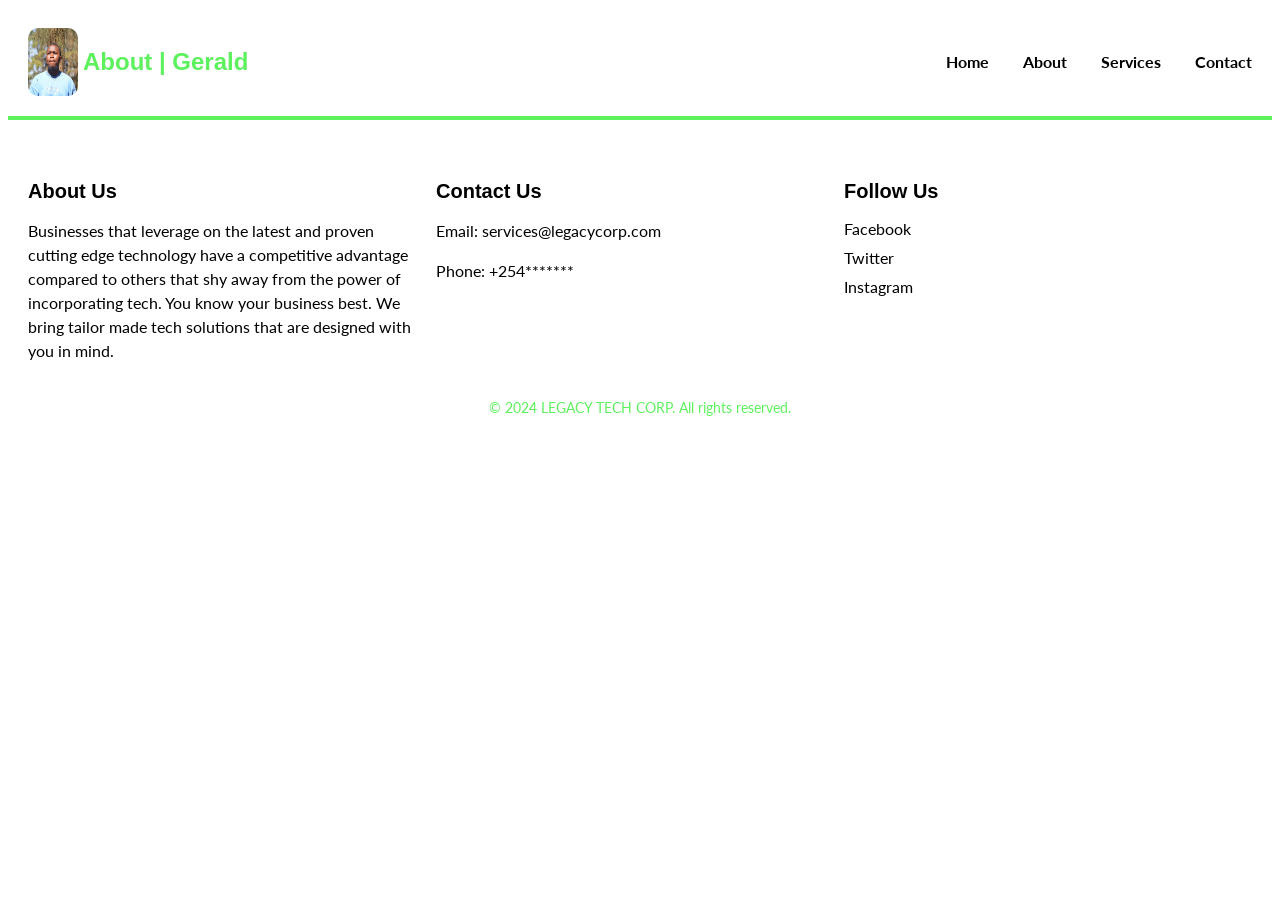
<file: about.html>
<!DOCTYPE html>
<html lang="en">
    <head>
        <meta charset="UTF-8">
        <meta name="viewport" content="width=device-width, initial-scale=1.0">
        <title>Portfolio | Gerald Wachira</title>
    
        <link rel="stylesheet" href="/css/index.css">
        <link rel="preconnect" href="https://fonts.googleapis.com">
        <link rel="preconnect" href="https://fonts.gstatic.com" crossorigin>
        <link href="https://fonts.googleapis.com/css2?family=Lato:ital,wght@0,100;0,300;0,400;0,700;0,900;1,100;1,300;1,400;1,700;1,900&family=Prata&family=Roboto:ital,wght@0,100;0,300;0,400;0,500;0,700;0,900;1,100;1,300;1,400;1,500;1,700;1,900&display=swap" rel="stylesheet">
    </head>
<body>
    <header>
        <div class="logo">
            <img src="/images/logo.jpg" alt="Your Logo">
            <h2>About | Gerald</h2>
        </div>
        <nav class="navigation">
            <ul>
                <li><a href="/index.html">Home</a></li>
                <li><a href="/about.html">About</a></li>
                <li><a href="/services.html">Services</a></li>
                <li><a href="/contact.html">Contact</a></li>
            </ul>
        </nav>
    </header>    
    
    <main>

    </main>
    
    <footer>
        <div class="footer-container">
            <div class="footer-section">
                <h3>About Us</h3>
                <p>Businesses that leverage on the latest and proven cutting edge technology
                    have a competitive advantage compared to others that shy away from the power of incorporating
                     tech. You know your business best. We bring tailor made tech solutions that are designed with you in mind.
                </p>
            </div>
            <div class="footer-section">
                <h3>Contact Us</h3>
                <p>Email: services@legacycorp.com</p>
                <p>Phone: +254*******</p>
            </div>
            <div class="footer-section">
                <h3>Follow Us</h3>
                <ul>
                    <li><a href="#">Facebook</a></li>
                    <li><a href="#">Twitter</a></li>
                    <li><a href="#">Instagram</a></li>
                </ul>
            </div>
        </div>
        <div class="copyright">
            <p>&copy; 2024 LEGACY TECH CORP. All rights reserved.</p>
        </div>
    </footer>
</body>
</html>
</file>
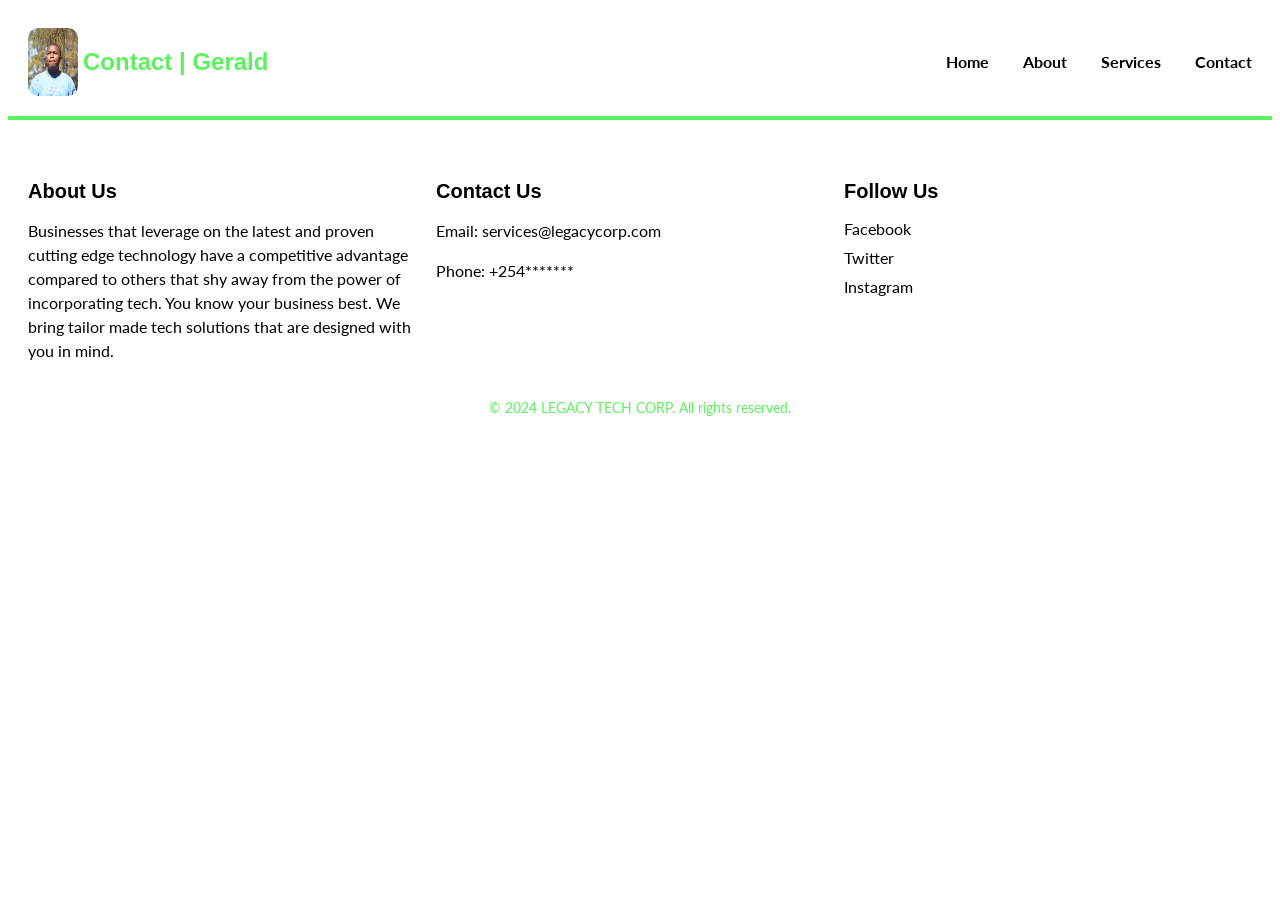
<file: contact.html>
<!DOCTYPE html>
<html lang="en">
    <head>
        <meta charset="UTF-8">
        <meta name="viewport" content="width=device-width, initial-scale=1.0">
        <title>Portfolio | Gerald Wachira</title>
    
        <link rel="stylesheet" href="/css/index.css">
        <link rel="preconnect" href="https://fonts.googleapis.com">
        <link rel="preconnect" href="https://fonts.gstatic.com" crossorigin>
        <link href="https://fonts.googleapis.com/css2?family=Lato:ital,wght@0,100;0,300;0,400;0,700;0,900;1,100;1,300;1,400;1,700;1,900&family=Prata&family=Roboto:ital,wght@0,100;0,300;0,400;0,500;0,700;0,900;1,100;1,300;1,400;1,500;1,700;1,900&display=swap" rel="stylesheet">
    </head>
<body>
    <header>
        <div class="logo">
            <img src="/images/logo.jpg" alt="Your Logo">
            <h2>Contact | Gerald</h2>
        </div>
        <nav class="navigation">
            <ul>
                <li><a href="/index.html">Home</a></li>
                <li><a href="/about.html">About</a></li>
                <li><a href="/services.html">Services</a></li>
                <li><a href="/contact.html">Contact</a></li>
            </ul>
        </nav>
    </header>    
    
    <main>

    </main>
    
    <footer>
        <div class="footer-container">
            <div class="footer-section">
                <h3>About Us</h3>
                <p>Businesses that leverage on the latest and proven cutting edge technology
                    have a competitive advantage compared to others that shy away from the power of incorporating
                     tech. You know your business best. We bring tailor made tech solutions that are designed with you in mind.
                </p>
            </div>
            <div class="footer-section">
                <h3>Contact Us</h3>
                <p>Email: services@legacycorp.com</p>
                <p>Phone: +254*******</p>
            </div>
            <div class="footer-section">
                <h3>Follow Us</h3>
                <ul>
                    <li><a href="#">Facebook</a></li>
                    <li><a href="#">Twitter</a></li>
                    <li><a href="#">Instagram</a></li>
                </ul>
            </div>
        </div>
        <div class="copyright">
            <p>&copy; 2024 LEGACY TECH CORP. All rights reserved.</p>
        </div>
    </footer>
</body>
</html>
</file>
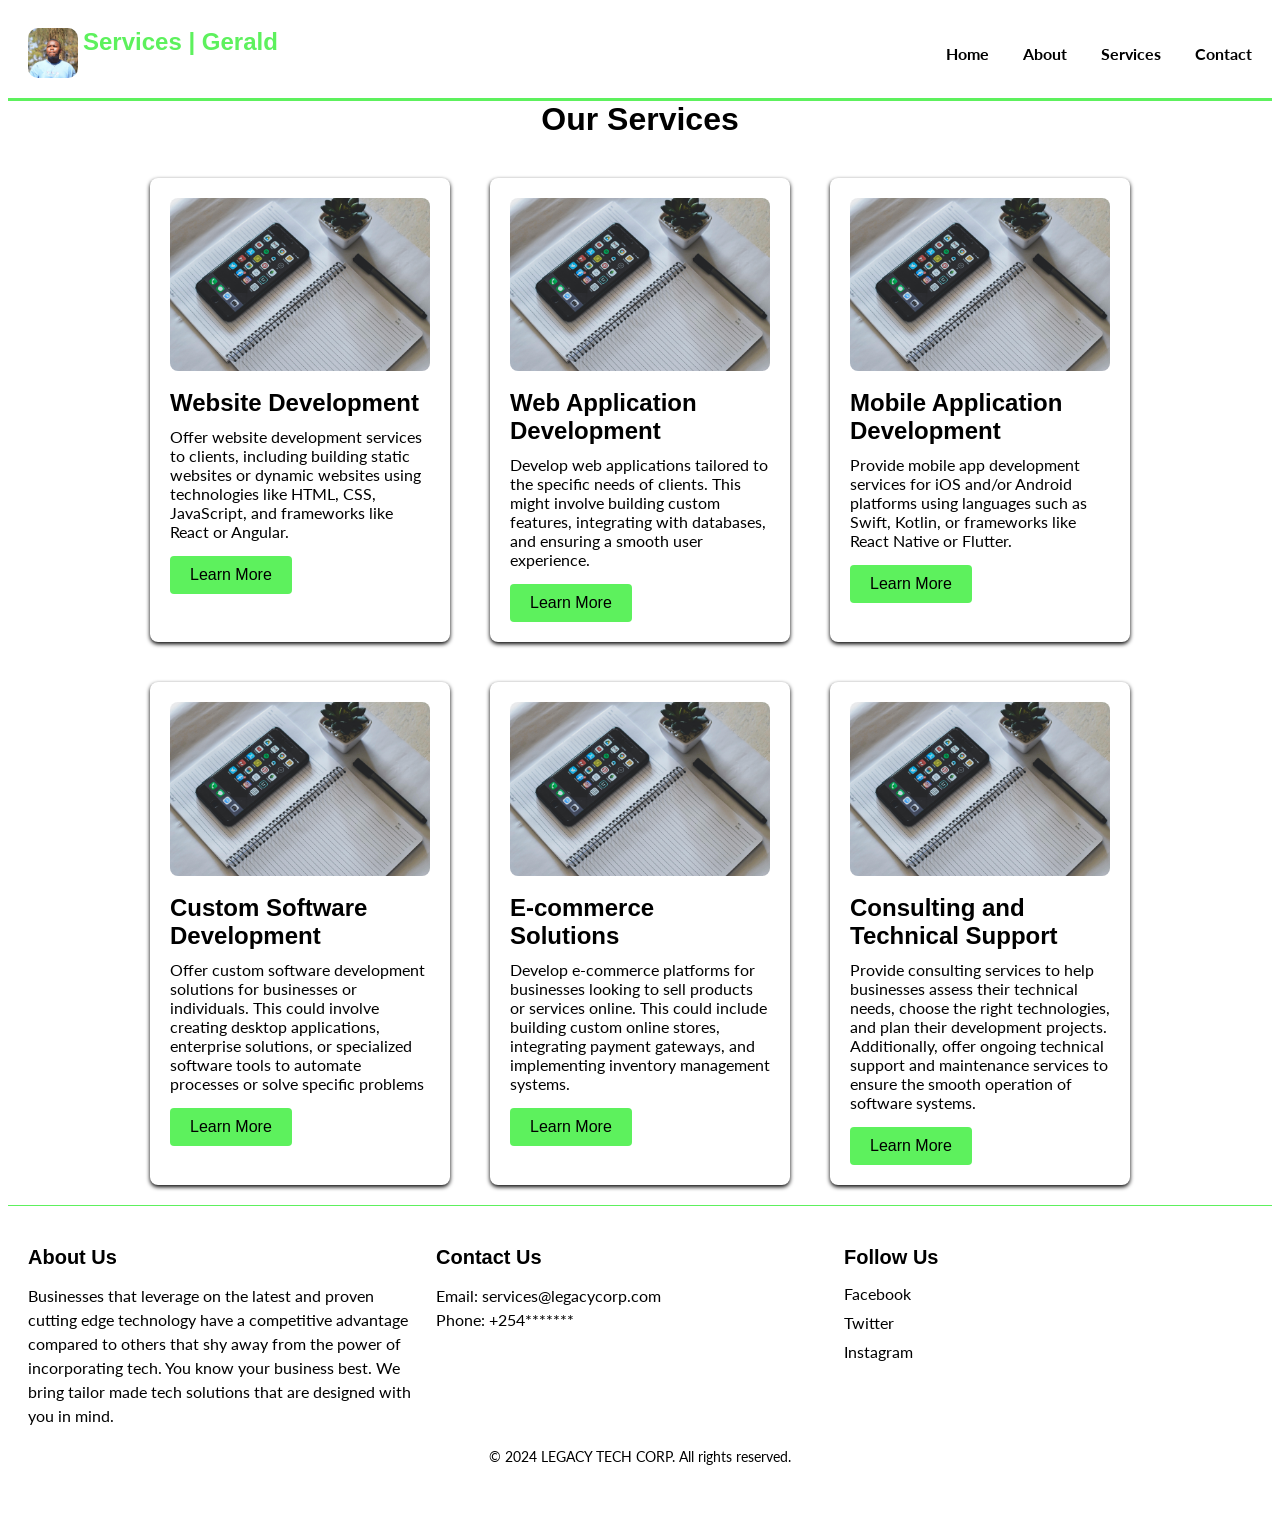
<file: services.html>
<!DOCTYPE html>
<html lang="en">
    <head>
        <meta charset="UTF-8">
        <meta name="viewport" content="width=device-width, initial-scale=1.0">
        <title>Portfolio | Gerald Wachira</title>
    
        <link rel="stylesheet" href="/css/services.css">
        <link rel="preconnect" href="https://fonts.googleapis.com">
        <link rel="preconnect" href="https://fonts.gstatic.com" crossorigin>
        <link href="https://fonts.googleapis.com/css2?family=Lato:ital,wght@0,100;0,300;0,400;0,700;0,900;1,100;1,300;1,400;1,700;1,900&family=Prata&family=Roboto:ital,wght@0,100;0,300;0,400;0,500;0,700;0,900;1,100;1,300;1,400;1,500;1,700;1,900&display=swap" rel="stylesheet">
    </head>
<body>
    <header>
        <div class="logo">
            <img src="/images/logo.jpg" alt="Your Logo">
            <h2>Services | Gerald</h2>
        </div>
        <nav class="navigation">
            <ul>
                <li><a href="/index.html">Home</a></li>
                <li><a href="/about.html">About</a></li>
                <li><a href="/services.html">Services</a></li>
                <li><a href="/contact.html">Contact</a></li>
            </ul>
        </nav>
    </header>    
    
    <main>
        <h1>Our Services</h1>
    
        <div class="services-container">
            <div class="service-card">
                <img src="/images/mobileappdevelopment.jpg" alt="Service 1">
                <h2>Website Development</h2>
                <p>Offer website development services to clients, including building static 
                    websites or dynamic websites using technologies like HTML, CSS, JavaScript, 
                    and frameworks like React or Angular.</p>
                <button>Learn More</button>
            </div>
            
            <div class="service-card">
                <img src="/images/mobileappdevelopment.jpg" alt="Service 2">
                <h2>Web Application Development</h2>
                <p>Develop web applications tailored to the specific needs of clients. 
                    This might involve building custom features, integrating with databases, and 
                    ensuring a smooth user experience.</p>
                <button>Learn More</button>
            </div>
            
            <div class="service-card">
                <img src="/images/mobileappdevelopment.jpg" alt="Service 3">
                <h2>Mobile Application Development</h2>
                <p>Provide mobile app development services for iOS and/or Android platforms using 
                    languages such as Swift, Kotlin, or frameworks like React Native or Flutter.</p>
                <button>Learn More</button>
            </div>

            <div class="service-card">
                <img src="/images/mobileappdevelopment.jpg"" alt="Service 1">
                <h2>Custom Software Development</h2>
                <p> Offer custom software development solutions for businesses or individuals. 
                    This could involve creating desktop applications, enterprise solutions, or specialized 
                    software tools to automate processes or solve specific problems</p>
                <button>Learn More</button>
            </div>

            <div class="service-card">
                <img src="/images/mobileappdevelopment.jpg"alt="Service 1">
                <h2>E-commerce Solutions</h2>
                <p> Develop e-commerce platforms for businesses looking to sell products or services online. 
                    This could include building custom online stores, integrating payment gateways, and 
                    implementing inventory management systems.</p>
                <button>Learn More</button>
            </div>

            <div class="service-card">
                <img src="/images/mobileappdevelopment.jpg" alt="Service 1">
                <h2>Consulting and Technical Support</h2>
                <p>Provide consulting services to help businesses assess their technical needs, choose the 
                    right technologies, and plan their development projects. Additionally, offer ongoing 
                    technical support and maintenance services to ensure the smooth operation of software systems.</p>
                <button>Learn More</button>
            </div>
        </div>
    </main>
    
    <footer>
        <div class="footer-container">
            <div class="footer-section">
                <h3>About Us</h3>
                <p>Businesses that leverage on the latest and proven cutting edge technology
                    have a competitive advantage compared to others that shy away from the power of incorporating
                     tech. You know your business best. We bring tailor made tech solutions that are designed with you in mind.
                </p>
            </div>
            <div class="footer-section">
                <h3>Contact Us</h3>
                <p>Email: services@legacycorp.com</p>
                <p>Phone: +254*******</p>
            </div>
            <div class="footer-section">
                <h3>Follow Us</h3>
                <ul>
                    <li><a href="#">Facebook</a></li>
                    <li><a href="#">Twitter</a></li>
                    <li><a href="#">Instagram</a></li>
                </ul>
            </div>
        </div>
        <div class="copyright">
            <p>&copy; 2024 LEGACY TECH CORP. All rights reserved.</p>
        </div>
    </footer>
</body>
</html>
</file>
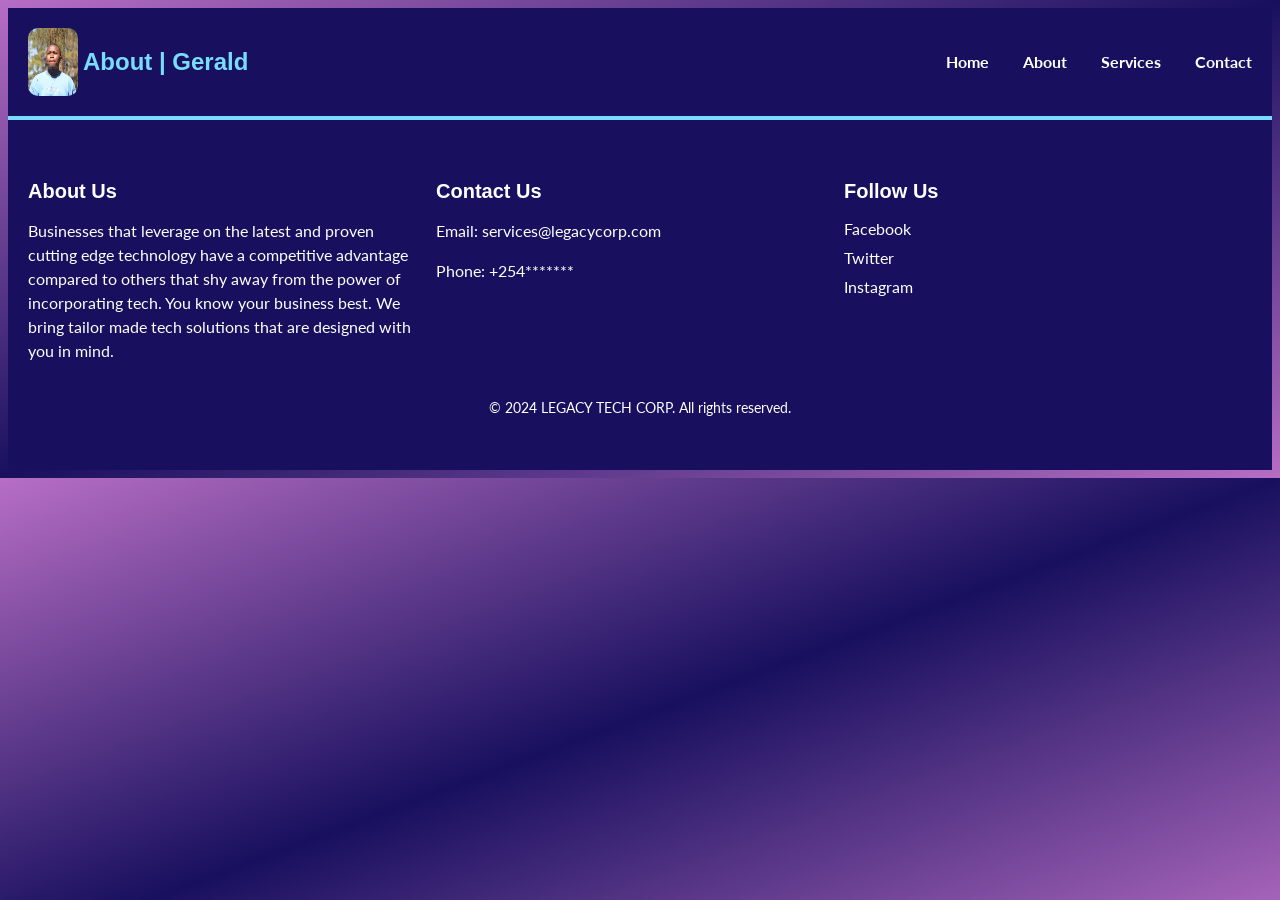
<file: src/about.html>
<!DOCTYPE html>
<html lang="en">
    <head>
        <meta charset="UTF-8">
        <meta name="viewport" content="width=device-width, initial-scale=1.0">
        <title>Portfolio | Gerald Wachira</title>
    
        <link rel="stylesheet" href="/src/css/about.css">
        <link rel="preconnect" href="https://fonts.googleapis.com">
        <link rel="preconnect" href="https://fonts.gstatic.com" crossorigin>
        <link href="https://fonts.googleapis.com/css2?family=Lato:ital,wght@0,100;0,300;0,400;0,700;0,900;1,100;1,300;1,400;1,700;1,900&family=Prata&family=Roboto:ital,wght@0,100;0,300;0,400;0,500;0,700;0,900;1,100;1,300;1,400;1,500;1,700;1,900&display=swap" rel="stylesheet">
    </head>
<body>
    <header>
        <div class="logo">
            <img src="/src/images/logo.jpg" alt="Your Logo">
            <h2>About | Gerald</h2>
        </div>
        <nav class="navigation">
            <ul>
                <li><a href="/index.html">Home</a></li>
                <li><a href="/src/about.html">About</a></li>
                <li><a href="/src/services.html">Services</a></li>
                <li><a href="/src/contact.html">Contact</a></li>
            </ul>
        </nav>
    </header>    
    
    <main>

    </main>
    
    <footer>
        <div class="footer-container">
            <div class="footer-section">
                <h3>About Us</h3>
                <p>Businesses that leverage on the latest and proven cutting edge technology
                    have a competitive advantage compared to others that shy away from the power of incorporating
                     tech. You know your business best. We bring tailor made tech solutions that are designed with you in mind.
                </p>
            </div>
            <div class="footer-section">
                <h3>Contact Us</h3>
                <p>Email: services@legacycorp.com</p>
                <p>Phone: +254*******</p>
            </div>
            <div class="footer-section">
                <h3>Follow Us</h3>
                <ul>
                    <li><a href="#">Facebook</a></li>
                    <li><a href="#">Twitter</a></li>
                    <li><a href="#">Instagram</a></li>
                </ul>
            </div>
        </div>
        <div class="copyright">
            <p>&copy; 2024 LEGACY TECH CORP. All rights reserved.</p>
        </div>
    </footer>
</body>
</html>
</file>
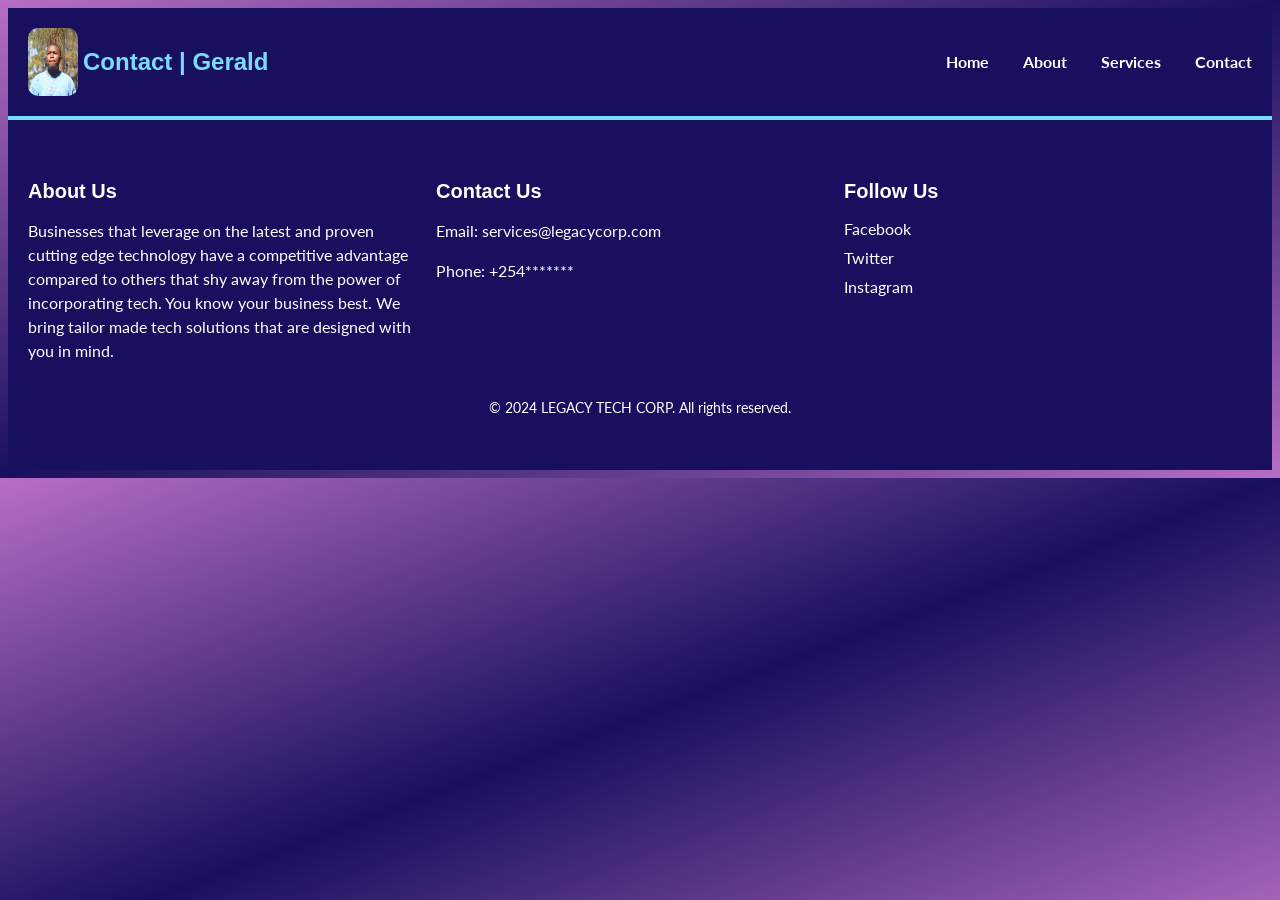
<file: src/contact.html>
<!DOCTYPE html>
<html lang="en">
    <head>
        <meta charset="UTF-8">
        <meta name="viewport" content="width=device-width, initial-scale=1.0">
        <title>Portfolio | Gerald Wachira</title>
    
        <link rel="stylesheet" href="/src/css/contact.css">
        <link rel="preconnect" href="https://fonts.googleapis.com">
        <link rel="preconnect" href="https://fonts.gstatic.com" crossorigin>
        <link href="https://fonts.googleapis.com/css2?family=Lato:ital,wght@0,100;0,300;0,400;0,700;0,900;1,100;1,300;1,400;1,700;1,900&family=Prata&family=Roboto:ital,wght@0,100;0,300;0,400;0,500;0,700;0,900;1,100;1,300;1,400;1,500;1,700;1,900&display=swap" rel="stylesheet">
    </head>
<body>
    <header>
        <div class="logo">
            <img src="/src/images/logo.jpg" alt="Your Logo">
            <h2>Contact | Gerald</h2>
        </div>
        <nav class="navigation">
            <ul>
                <li><a href="/index.html">Home</a></li>
                <li><a href="/src/about.html">About</a></li>
                <li><a href="/src/services.html">Services</a></li>
                <li><a href="/src/contact.html">Contact</a></li>
            </ul>
        </nav>
    </header>    
    
    <main>

    </main>
    
    <footer>
        <div class="footer-container">
            <div class="footer-section">
                <h3>About Us</h3>
                <p>Businesses that leverage on the latest and proven cutting edge technology
                    have a competitive advantage compared to others that shy away from the power of incorporating
                     tech. You know your business best. We bring tailor made tech solutions that are designed with you in mind.
                </p>
            </div>
            <div class="footer-section">
                <h3>Contact Us</h3>
                <p>Email: services@legacycorp.com</p>
                <p>Phone: +254*******</p>
            </div>
            <div class="footer-section">
                <h3>Follow Us</h3>
                <ul>
                    <li><a href="#">Facebook</a></li>
                    <li><a href="#">Twitter</a></li>
                    <li><a href="#">Instagram</a></li>
                </ul>
            </div>
        </div>
        <div class="copyright">
            <p>&copy; 2024 LEGACY TECH CORP. All rights reserved.</p>
        </div>
    </footer>
</body>
</html>
</file>
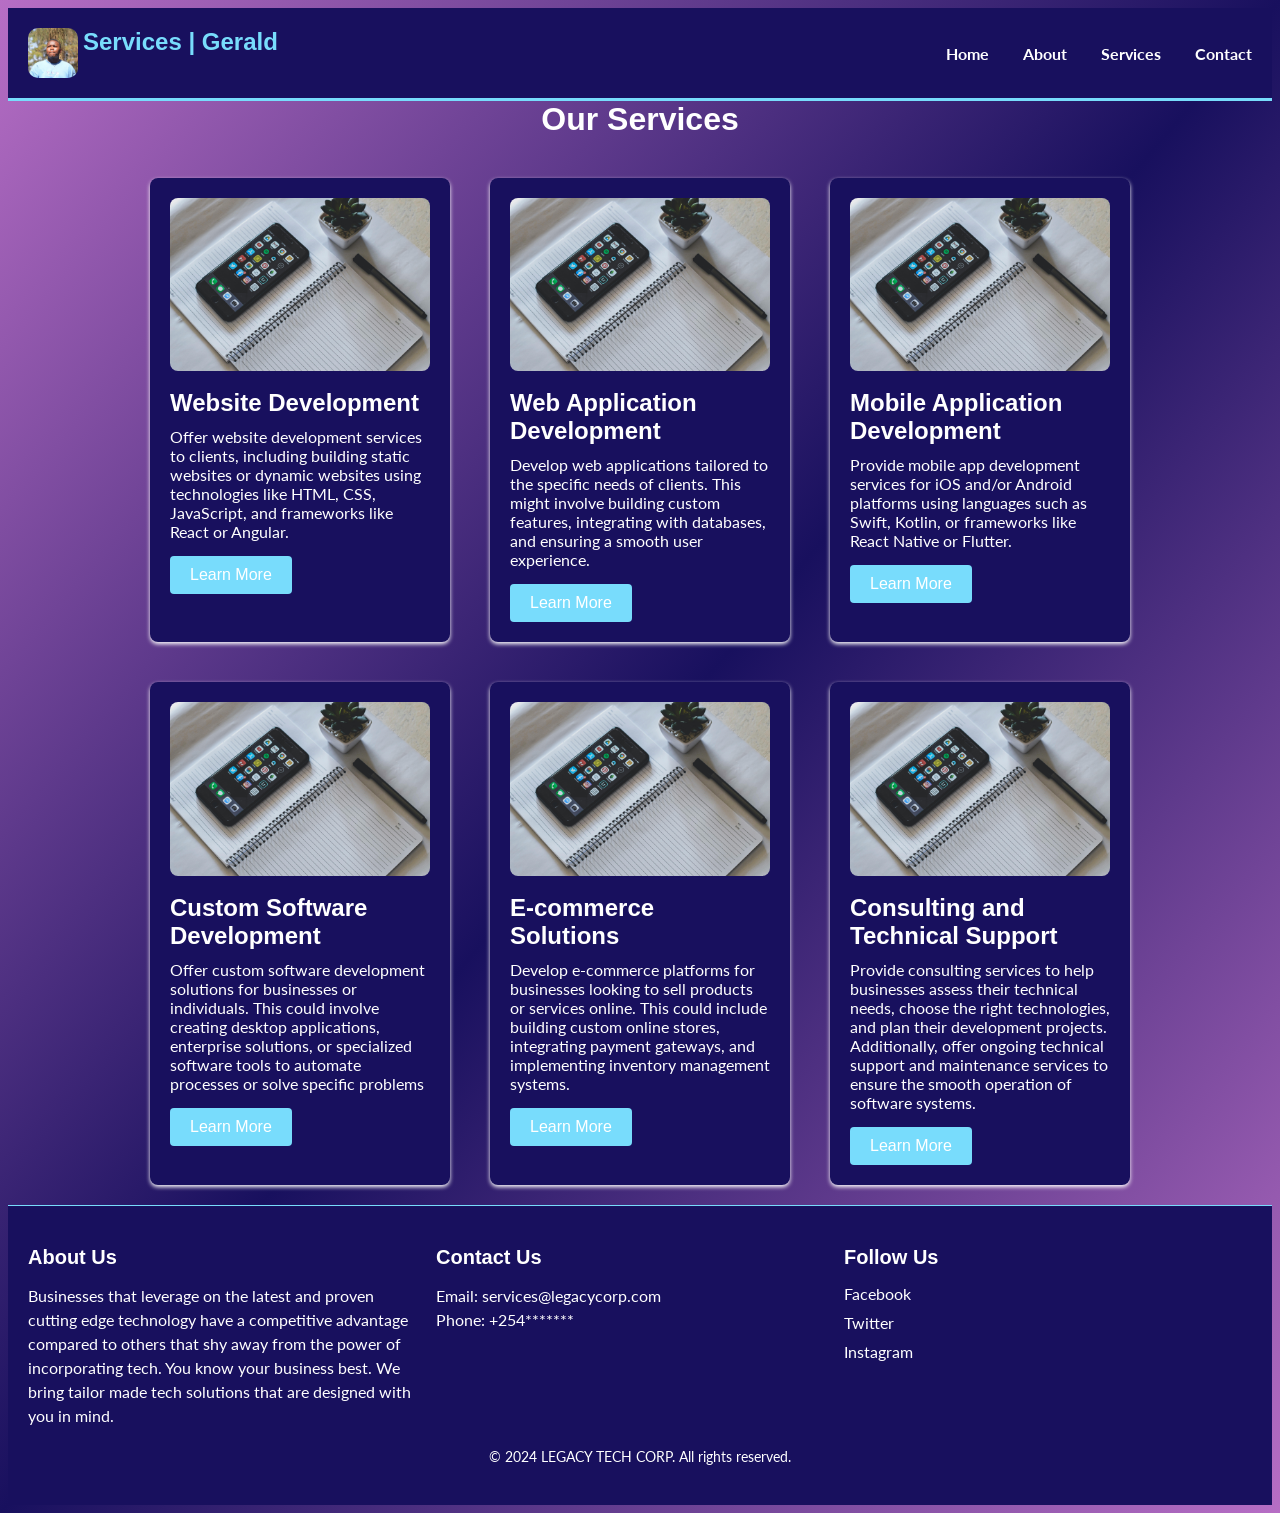
<file: src/services.html>
<!DOCTYPE html>
<html lang="en">
    <head>
        <meta charset="UTF-8">
        <meta name="viewport" content="width=device-width, initial-scale=1.0">
        <title>Portfolio | Gerald Wachira</title>
    
        <link rel="stylesheet" href="/src/css/services.css">
        <link rel="preconnect" href="https://fonts.googleapis.com">
        <link rel="preconnect" href="https://fonts.gstatic.com" crossorigin>
        <link href="https://fonts.googleapis.com/css2?family=Lato:ital,wght@0,100;0,300;0,400;0,700;0,900;1,100;1,300;1,400;1,700;1,900&family=Prata&family=Roboto:ital,wght@0,100;0,300;0,400;0,500;0,700;0,900;1,100;1,300;1,400;1,500;1,700;1,900&display=swap" rel="stylesheet">
    </head>
<body>
    <header>
        <div class="logo">
            <img src="/src/images/logo.jpg" alt="Your Logo">
            <h2>Services | Gerald</h2>
        </div>
        <nav class="navigation">
            <ul>
                <li><a href="/index.html">Home</a></li>
                <li><a href="/src/about.html">About</a></li>
                <li><a href="/src/services.html">Services</a></li>
                <li><a href="/src/contact.html">Contact</a></li>
            </ul>
        </nav>
    </header>    
    
    <main>
        <h1>Our Services</h1>
    
        <div class="services-container">
            <div class="service-card">
                <img src="/src/images/mobileappdevelopment.jpg" alt="Service 1">
                <h2>Website Development</h2>
                <p>Offer website development services to clients, including building static 
                    websites or dynamic websites using technologies like HTML, CSS, JavaScript, 
                    and frameworks like React or Angular.</p>
                <button>Learn More</button>
            </div>
            
            <div class="service-card">
                <img src="/src/images/mobileappdevelopment.jpg" alt="Service 2">
                <h2>Web Application Development</h2>
                <p>Develop web applications tailored to the specific needs of clients. 
                    This might involve building custom features, integrating with databases, and 
                    ensuring a smooth user experience.</p>
                <button>Learn More</button>
            </div>
            
            <div class="service-card">
                <img src="/src/images/mobileappdevelopment.jpg" alt="Service 3">
                <h2>Mobile Application Development</h2>
                <p>Provide mobile app development services for iOS and/or Android platforms using 
                    languages such as Swift, Kotlin, or frameworks like React Native or Flutter.</p>
                <button>Learn More</button>
            </div>

            <div class="service-card">
                <img src="/src/images/mobileappdevelopment.jpg"" alt="Service 1">
                <h2>Custom Software Development</h2>
                <p> Offer custom software development solutions for businesses or individuals. 
                    This could involve creating desktop applications, enterprise solutions, or specialized 
                    software tools to automate processes or solve specific problems</p>
                <button>Learn More</button>
            </div>

            <div class="service-card">
                <img src="/src/images/mobileappdevelopment.jpg"alt="Service 1">
                <h2>E-commerce Solutions</h2>
                <p> Develop e-commerce platforms for businesses looking to sell products or services online. 
                    This could include building custom online stores, integrating payment gateways, and 
                    implementing inventory management systems.</p>
                <button>Learn More</button>
            </div>

            <div class="service-card">
                <img src="/src/images/mobileappdevelopment.jpg" alt="Service 1">
                <h2>Consulting and Technical Support</h2>
                <p>Provide consulting services to help businesses assess their technical needs, choose the 
                    right technologies, and plan their development projects. Additionally, offer ongoing 
                    technical support and maintenance services to ensure the smooth operation of software systems.</p>
                <button>Learn More</button>
            </div>
        </div>
    </main>
    
    <footer>
        <div class="footer-container">
            <div class="footer-section">
                <h3>About Us</h3>
                <p>Businesses that leverage on the latest and proven cutting edge technology
                    have a competitive advantage compared to others that shy away from the power of incorporating
                     tech. You know your business best. We bring tailor made tech solutions that are designed with you in mind.
                </p>
            </div>
            <div class="footer-section">
                <h3>Contact Us</h3>
                <p>Email: services@legacycorp.com</p>
                <p>Phone: +254*******</p>
            </div>
            <div class="footer-section">
                <h3>Follow Us</h3>
                <ul>
                    <li><a href="#">Facebook</a></li>
                    <li><a href="#">Twitter</a></li>
                    <li><a href="#">Instagram</a></li>
                </ul>
            </div>
        </div>
        <div class="copyright">
            <p>&copy; 2024 LEGACY TECH CORP. All rights reserved.</p>
        </div>
    </footer>
</body>
</html>
</file>
<file: css/index.css>
:root{
    --secondaryColor:black;
    --primaryColor:white;
    --accentColor:rgb(93, 241, 93);
    --headingfont:'Montserrat', sans-serif;
    --contentfont: "Lato", sans-serif;;
}

h1, h2, h3 {
    font-family: var(--headingfont)
}  
h1{
    font-size: 55px;
}
body{
  background-color: var(--primaryColor);
  color: var(--secondaryColor);
  font-family: var(--contentfont);
}
header {
    display: flex;
    justify-content: space-between;
    align-items: center;
    padding: 20px;
    background-color: var(--primaryColor);
    border-bottom: 3px solid var(--accentColor);
}

.logo{
    display: flex;
    flex-direction: row;
    color: var(--accentColor);
}
.logo img {
    max-width: 50px;
    border-radius: 10px;
    margin-right: 5px;
    margin-left: 0;
}

.navigation ul {
    list-style-type: none;
    margin: 0;
    padding: 0;
}

.navigation ul li {
    display: inline-block;
    margin-right: 30px;
}

.navigation ul li:last-child {
    margin-right: 0;
}

.navigation ul li a {
    text-decoration: none;
    color: var(--secondaryColor);
    font-weight: bold;
    transition: color 0.3s ease;
}

.navigation ul li a:hover {
    color: var(--accentColor);
}
main{
    border-bottom: 1px solid var(--accentColor);
}
/*all above code is for header and footer section*/



.container {
    display: flex;
    justify-content: space-between;
    align-items: center;
}
.left-side {
    flex: 1;
    padding: 15px;
    font-size: 20px;
}

.left-side button{
    background-color: var(--accentColor);
    padding:10pt;
    width: 40%;
    border: 0;
    border-radius: 5px;
}
.left-side button a{
    text-decoration: none;
    color: var(--secondaryColor);
}

.right-side {
    flex: 1;
    padding: 20px;
}
.profile-image {
    float: right;
    width: 100%;
    max-width: 50%;
    height: auto;
    border-radius: 5%;
    margin-right: 10pt;
    box-shadow: 0 4px 6px var(--secondaryColor);
}



/*Below code is for footer style*/
/* Footer styles */
footer {
    background-color: var(--primaryColor);
    color: var(--secondaryColor);
    padding: 40px 20px;
}

.footer-container {
    display: flex;
    justify-content: space-between;
}

.footer-section {
    flex: 1;
    margin-right: 20px;
}

.footer-section h3 {
    font-size: 20px;
    margin-bottom: 15px;
}

.footer-section p {
    font-size: 16px;
    line-height: 1.5;
}

.footer-section ul {
    list-style: none;
    padding: 0;
}

.footer-section ul li {
    margin-bottom: 10px;
}

.footer-section ul li a {
    color: var(--secondaryColor);
    text-decoration: none;
    transition: color 0.3s ease;
}

.footer-section ul li a:hover {
    color: var(--accentColor);
}

.copyright {
    text-align: center;
    margin-top: 20px;
    font-size: 14px;
    color: var(--accentColor);
}
</file>
<file: css/services.css>
:root{
    --secondaryColor:black;
    --primaryColor:white;
    --accentColor:rgb(93, 241, 93);
    --headingfont:'Montserrat', sans-serif;
    --contentfont: "Lato", sans-serif;;
}

h1, h2, h3 {
    font-family: var(--headingfont)
}  
body{
  background-color: var(--primaryColor);
  color: var(--secondaryColor);
  font-family: var(--contentfont);
header {
    display: flex;
    justify-content: space-between;
    align-items: center;
    padding: 20px;
    background-color: var(--primaryColor);
    border-bottom: 3px solid var(--accentColor);
}

.logo{
    display: flex;
    flex-direction: row;
    color: var(--accentColor);
}
.logo img {
    max-width: 50px;
    border-radius: 10px;
    margin-right: 5px;
    margin-left: 0;
}

.navigation ul {
    list-style-type: none;
    margin: 0;
    padding: 0;
}

.navigation ul li {
    display: inline-block;
    margin-right: 30px;
}

.navigation ul li:last-child {
    margin-right: 0;
}

.navigation ul li a {
    text-decoration: none;
    color: var(--secondaryColor);
    font-weight: bold;
    transition: color 0.3s ease;
}

.navigation ul li a:hover {
    color: var(--accentColor);
}
main{
    border-bottom: 1px solid var(--accentColor);
}
/*all above code is for header and footer*/



/* Below code is for the main conten part

Reset default margin and padding */
* {
    margin: 0;
    padding: 0;
    box-sizing: border-box;
}

/* Body styles */
body {
    font-family: var(--contentfont);
    background-color: var(--secondaryColor);
    padding: 20px;
}

/* Page title styles */
h1 {
    text-align: center;
    margin-bottom: 20px;
}

/* Services container styles */
.services-container {
    display: flex;
    flex-wrap: wrap;
    justify-content: center;
}

/* Service card styles */
.service-card {
    background-color: var(--primaryColor);
    border-radius: 8px;
    box-shadow: 0 2px 4px var(--secondaryColor);
    width: 300px;
    margin: 20px;
    padding: 20px;
}

/* Service image styles */
.service-card img {
    width: 100%;
    height: auto;
    border-radius: 8px;
    margin-bottom: 15px;
}

/* Service title styles */
.service-card h2 {
    color: var(--secondaryColor);
    font-size: 24px;
    margin-bottom: 10px;
}

/* Service description styles */
.service-card p {
    font-size: 16px;
    color: var(--secondaryColor);
    margin-bottom: 15px;
}

/* "Learn More" button styles */
.service-card button {
    background-color: var(--accentColor);
    color: var(--secondaryColor);
    border: none;
    border-radius: 4px;
    padding: 10px 20px;
    cursor: pointer;
    font-size: 16px;
}

.service-card button:hover {
    padding: 10px;
}

/*Below code is for footer style*/
/* Footer styles */
footer {
    background-color: var(--primaryColor);
    color: var(--secondaryColor);
    padding: 40px 20px;
}

.footer-container {
    display: flex;
    justify-content: space-between;
}

.footer-section {
    flex: 1;
    margin-right: 20px;
}

.footer-section h3 {
    font-size: 20px;
    margin-bottom: 15px;
}

.footer-section p {
    font-size: 16px;
    line-height: 1.5;
}

.footer-section ul {
    list-style: none;
    padding: 0;
}

.footer-section ul li {
    margin-bottom: 10px;
}

.footer-section ul li a {
    color: var(--secondaryColor);
    text-decoration: none;
    transition: color 0.3s ease;
}

.footer-section ul li a:hover {
    color: var(--secondaryColor);
}

.copyright {
    text-align: center;
    margin-top: 20px;
    font-size: 14px;
}
</file>
<file: src/css/about.css>
:root{
    --secondaryColor:white;
    --primaryColor:rgb(24, 16, 94);
    --primaryColor2: rgb(183, 110, 197);
    --accentColor:#78dcfc;
    --headingfont:'Montserrat', sans-serif;
    --contentfont: "Lato", sans-serif;;
}

h1, h2, h3 {
    font-family: var(--headingfont)
}  
body{
  background-image:  linear-gradient(to bottom right, var(--primaryColor2),var(--primaryColor), var(--primaryColor2));
  color: var(--secondaryColor);
  font-family: var(--contentfont);
header {
    display: flex;
    justify-content: space-between;
    align-items: center;
    padding: 20px;
    background-color: var(--primaryColor);
    border-bottom: 3px solid var(--accentColor);
}

.logo{
    display: flex;
    flex-direction: row;
    color: var(--accentColor);
}
.logo img {
    max-width: 50px;
    border-radius: 10px;
    margin-right: 5px;
    margin-left: 0;
}

.navigation ul {
    list-style-type: none;
    margin: 0;
    padding: 0;
}

.navigation ul li {
    display: inline-block;
    margin-right: 30px;
}

.navigation ul li:last-child {
    margin-right: 0;
}

.navigation ul li a {
    text-decoration: none;
    color: var(--secondaryColor);
    font-weight: bold;
    transition: color 0.3s ease;
}

.navigation ul li a:hover {
    color: var(--accentColor);
}
main{
    border-bottom: 1px solid var(--accentColor);
}
/*all above code is for header and footer  

/*Below code is for footer style*/
/* Footer styles */
footer {
    background-color: var(--primaryColor);
    color: var(--secondaryColor);
    padding: 40px 20px;
}

.footer-container {
    display: flex;
    justify-content: space-between;
}

.footer-section {
    flex: 1;
    margin-right: 20px;
}

.footer-section h3 {
    font-size: 20px;
    margin-bottom: 15px;
}

.footer-section p {
    font-size: 16px;
    line-height: 1.5;
}

.footer-section ul {
    list-style: none;
    padding: 0;
}

.footer-section ul li {
    margin-bottom: 10px;
}

.footer-section ul li a {
    color: var(--secondaryColor);
    text-decoration: none;
    transition: color 0.3s ease;
}

.footer-section ul li a:hover {
    color: var(--secondaryColor);
}

.copyright {
    text-align: center;
    margin-top: 20px;
    font-size: 14px;
}
</file>
<file: src/css/contact.css>
:root{
    --secondaryColor:white;
    --primaryColor:rgb(24, 16, 94);
    --primaryColor2: rgb(183, 110, 197);
    --accentColor:#78dcfc;
    --headingfont:'Montserrat', sans-serif;
    --contentfont: "Lato", sans-serif;;
}

h1, h2, h3 {
    font-family: var(--headingfont)
}  
body{
  background-image:  linear-gradient(to bottom right, var(--primaryColor2),var(--primaryColor), var(--primaryColor2));
  color: var(--secondaryColor);
  font-family: var(--contentfont);
header {
    display: flex;
    justify-content: space-between;
    align-items: center;
    padding: 20px;
    background-color: var(--primaryColor);
    border-bottom: 3px solid var(--accentColor);
}
.logo{
    display: flex;
    flex-direction: row;
    color: var(--accentColor);
}
.logo img {
    max-width: 50px;
    border-radius: 10px;
    margin-right: 5px;
    margin-left: 0;
}

.navigation ul {
    list-style-type: none;
    margin: 0;
    padding: 0;
}

.navigation ul li {
    display: inline-block;
    margin-right: 30px;
}

.navigation ul li:last-child {
    margin-right: 0;
}

.navigation ul li a {
    text-decoration: none;
    color: var(--secondaryColor);
    font-weight: bold;
    transition: color 0.3s ease;
}

.navigation ul li a:hover {
    color: var(--accentColor);
}
main{
    border-bottom: 1px solid var(--accentColor);
}
/*all above code is for header



/*Below code is for footer style*/
/* Footer styles */
footer {
    background-color: var(--primaryColor);
    color: var(--secondaryColor);
    padding: 40px 20px;
}

.footer-container {
    display: flex;
    justify-content: space-between;
}

.footer-section {
    flex: 1;
    margin-right: 20px;
}

.footer-section h3 {
    font-size: 20px;
    margin-bottom: 15px;
}

.footer-section p {
    font-size: 16px;
    line-height: 1.5;
}

.footer-section ul {
    list-style: none;
    padding: 0;
}

.footer-section ul li {
    margin-bottom: 10px;
}

.footer-section ul li a {
    color: var(--secondaryColor);
    text-decoration: none;
    transition: color 0.3s ease;
}

.footer-section ul li a:hover {
    color: var(--secondaryColor);
}

.copyright {
    text-align: center;
    margin-top: 20px;
    font-size: 14px;
}
</file>
<file: src/css/services.css>
:root{
    --secondaryColor:white;
    --primaryColor:rgb(24, 16, 94);
    --primaryColor2: rgb(183, 110, 197);
    --accentColor:#78dcfc;
    --headingfont:'Montserrat', sans-serif;
    --contentfont: "Lato", sans-serif;;
}

h1, h2, h3 {
    font-family: var(--headingfont)
}  
body{
  background-image:  linear-gradient(to bottom right, var(--primaryColor2),var(--primaryColor), var(--primaryColor2));
  color: var(--secondaryColor);
  font-family: var(--contentfont);
header {
    display: flex;
    justify-content: space-between;
    align-items: center;
    padding: 20px;
    background-color: var(--primaryColor);
    border-bottom: 3px solid var(--accentColor);
}

.logo{
    display: flex;
    flex-direction: row;
    color: var(--accentColor);
}
.logo img {
    max-width: 50px;
    border-radius: 10px;
    margin-right: 5px;
    margin-left: 0;
}

.navigation ul {
    list-style-type: none;
    margin: 0;
    padding: 0;
}

.navigation ul li {
    display: inline-block;
    margin-right: 30px;
}

.navigation ul li:last-child {
    margin-right: 0;
}

.navigation ul li a {
    text-decoration: none;
    color: var(--secondaryColor);
    font-weight: bold;
    transition: color 0.3s ease;
}

.navigation ul li a:hover {
    color: var(--accentColor);
}
main{
    border-bottom: 1px solid var(--accentColor);
}
/*all above code is for header and footer*/



/* Below code is for the main conten part

Reset default margin and padding */
* {
    margin: 0;
    padding: 0;
    box-sizing: border-box;
}

/* Body styles */
body {
    font-family: var(--contentfont);
    background-color: var(--secondaryColor);
    padding: 20px;
}

/* Page title styles */
h1 {
    text-align: center;
    margin-bottom: 20px;
}

/* Services container styles */
.services-container {
    display: flex;
    flex-wrap: wrap;
    justify-content: center;
}

/* Service card styles */
.service-card {
    background-color: var(--primaryColor);
    border-radius: 8px;
    box-shadow: 0 2px 4px var(--secondaryColor);
    width: 300px;
    margin: 20px;
    padding: 20px;
}

/* Service image styles */
.service-card img {
    width: 100%;
    height: auto;
    border-radius: 8px;
    margin-bottom: 15px;
}

/* Service title styles */
.service-card h2 {
    color: var(--secondaryColor);
    font-size: 24px;
    margin-bottom: 10px;
}:root {
    --secondaryColor: black;
    --primaryColor: white;
    --accentColor: rgb(93, 241, 93);
    --headingfont: 'Montserrat', sans-serif;
    --contentfont: "Lato", sans-serif;
}

h1, h2, h3 {
    font-family: var(--headingfont);
}  

body {
    background-color: var(--primaryColor);
    color: var(--secondaryColor);
    font-family: var(--contentfont);
}

header {
    display: flex;
    justify-content: space-between;
    align-items: center;
    padding: 20px;
    background-color: var(--primaryColor);
    border-bottom: 3px solid var(--accentColor);
}

.logo {
    display: flex;
    flex-direction: row;
    color: var(--accentColor);
}

.logo img {
    max-width: 50px;
    border-radius: 10px;
    margin-right: 5px;
    margin-left: 0;
}

.navigation ul {
    list-style-type: none;
    margin: 0;
    padding: 0;
}

.navigation ul li {
    display: inline-block;
    margin-right: 30px;
}

.navigation ul li:last-child {
    margin-right: 0;
}

.navigation ul li a {
    text-decoration: none;
    color: var(--secondaryColor);
    font-weight: bold;
    transition: color 0.3s ease;
}

.navigation ul li a:hover {
    color: var(--accentColor);
}

main {
    border-bottom: 1px solid var(--accentColor);
}

/* Below code is for the main content part */

/* Reset default margin and padding */
* {
    margin: 0;
    padding: 0;
    box-sizing: border-box;
}

/* Body styles */
body {
    font-family: var(--contentfont);
    background-color: var(--secondaryColor);
    padding: 20px;
}

/* Page title styles */
h1 {
    text-align: center;
    margin-bottom: 20px;
}

/* Services container styles */
.services-container {
    display: flex;
    flex-wrap: wrap;
    justify-content: center;
}

/* Service card styles */
.service-card {
    background-color: var(--primaryColor);
    border-radius: 8px;
    box-shadow: 0 2px 4px var(--secondaryColor);
    width: 300px;
    margin: 20px;
    padding: 20px;
}

/* Service image styles */
.service-card img {
    width: 100%;
    height: auto;
    border-radius: 8px;
    margin-bottom: 15px;
}

/* Service title styles */
.service-card h2 {
    color: var(--secondaryColor);
    font-size: 24px;
    margin-bottom: 10px;
}

/* Service description styles */
.service-card p {
    font-size: 16px;
    color: var(--secondaryColor);
    margin-bottom: 15px;
}

/* "Learn More" button styles */
.service-card button {
    background-color: var(--accentColor);
    color: var(--secondaryColor);
    border: none;
    border-radius: 4px;
    padding: 10px 20px;
    cursor: pointer;
    font-size: 16px;
}

.service-card button:hover {
    padding: 10px;
}

/* Footer styles */
footer {
    background-color: var(--primaryColor);
    color: var(--secondaryColor);
    padding: 40px 20px;
}

.footer-container {
    display: flex;
    justify-content: space-between;
}

.footer-section {
    flex: 1;
    margin-right: 20px;
}

.footer-section h3 {
    font-size: 20px;
    margin-bottom: 15px;
}

.footer-section p {
    font-size: 16px;
    line-height: 1.5;
}

.footer-section ul {
    list-style: none;
    padding: 0;
}

.footer-section ul li {
    margin-bottom: 10px;
}

.footer-section ul li a {
    color: var(--secondaryColor);
    text-decoration: none;
    transition: color 0.3s ease;
}

.footer-section ul li a:hover {
    color: var(--accentColor);
}

.copyright {
    text-align: center;
    margin-top: 20px;
    font-size: 14px;
}


/* Service description styles */
.service-card p {
    font-size: 16px;
    color: var(--secondaryColor);
    margin-bottom: 15px;
}

/* "Learn More" button styles */
.service-card button {
    background-color: var(--accentColor);
    color: var(--secondaryColor);
    border: none;
    border-radius: 4px;
    padding: 10px 20px;
    cursor: pointer;
    font-size: 16px;
}

.service-card button:hover {
    padding: 10px;
}

/*Below code is for footer style*/
/* Footer styles */
footer {
    background-color: var(--primaryColor);
    color: var(--secondaryColor);
    padding: 40px 20px;
}

.footer-container {
    display: flex;
    justify-content: space-between;
}

.footer-section {
    flex: 1;
    margin-right: 20px;
}

.footer-section h3 {
    font-size: 20px;
    margin-bottom: 15px;
}

.footer-section p {
    font-size: 16px;
    line-height: 1.5;
}

.footer-section ul {
    list-style: none;
    padding: 0;
}

.footer-section ul li {
    margin-bottom: 10px;
}

.footer-section ul li a {
    color: var(--secondaryColor);
    text-decoration: none;
    transition: color 0.3s ease;
}

.footer-section ul li a:hover {
    color: var(--secondaryColor);
}

.copyright {
    text-align: center;
    margin-top: 20px;
    font-size: 14px;
}
</file>
